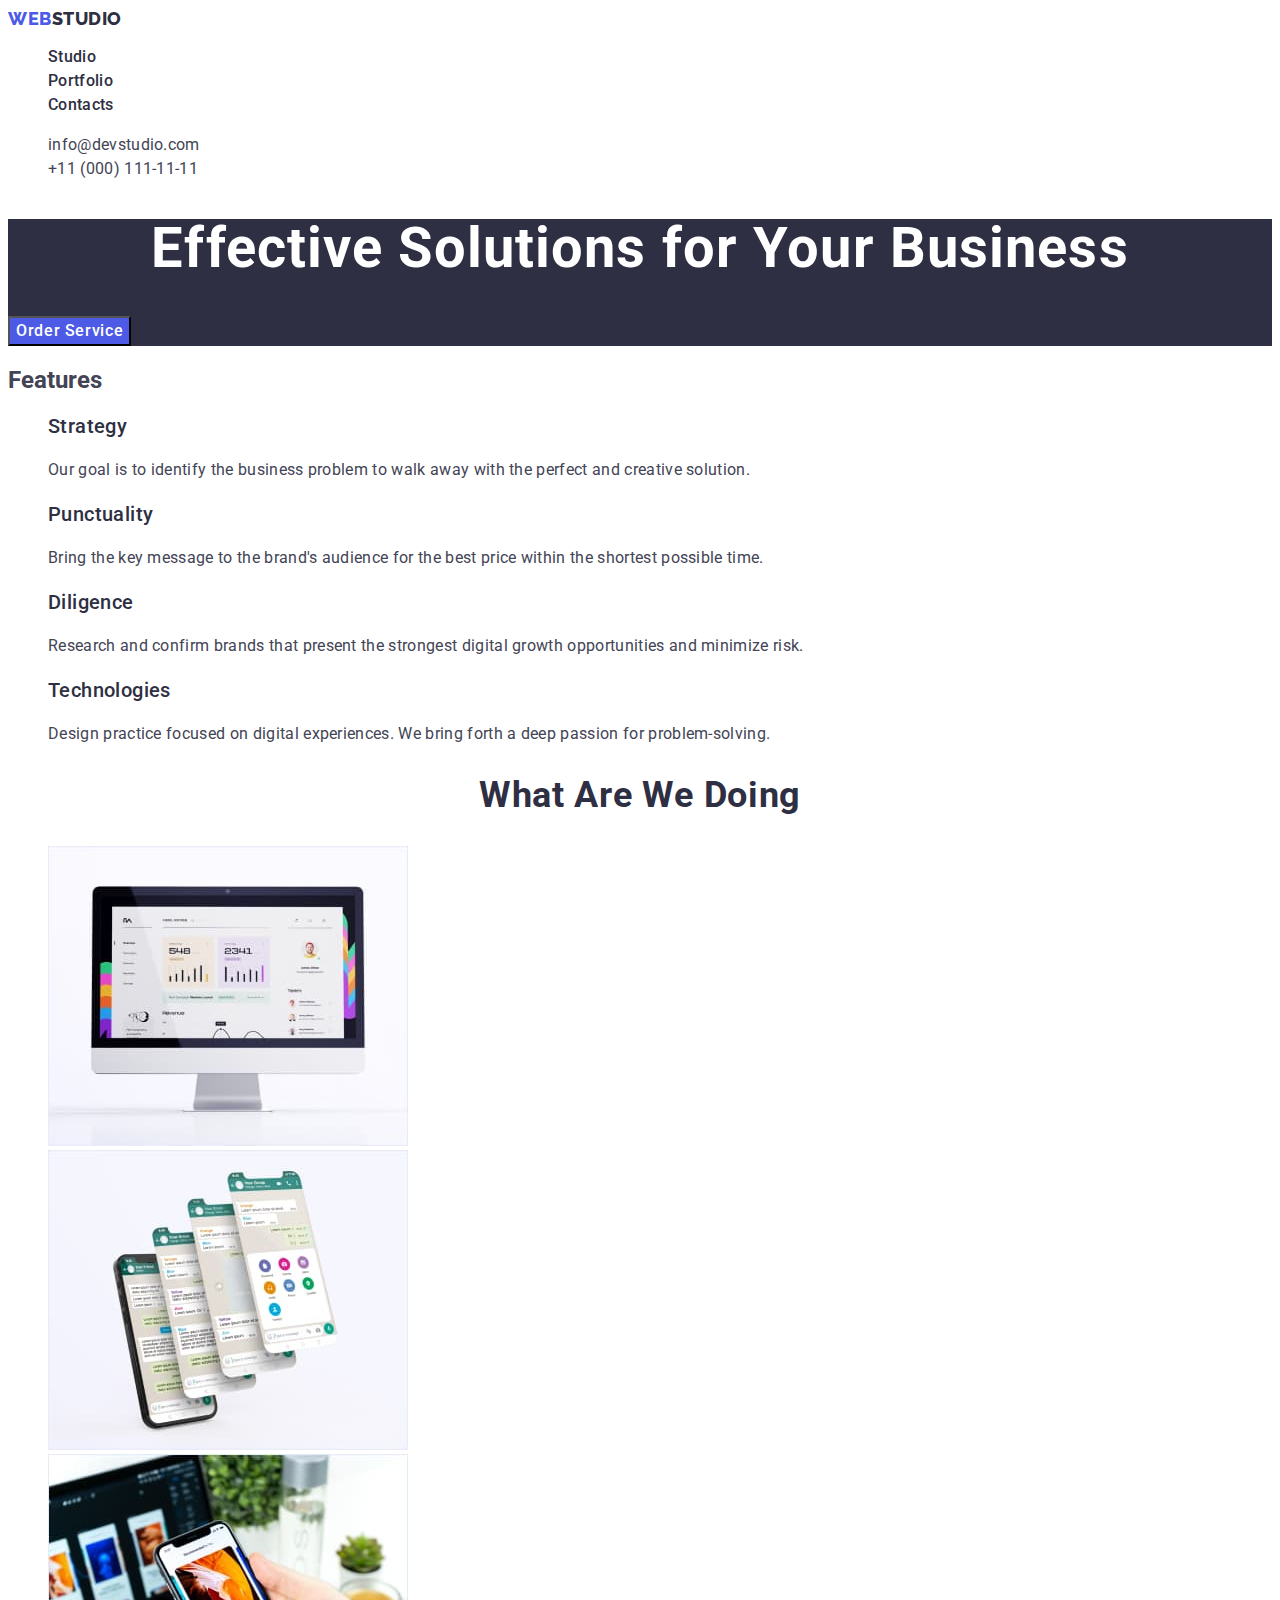
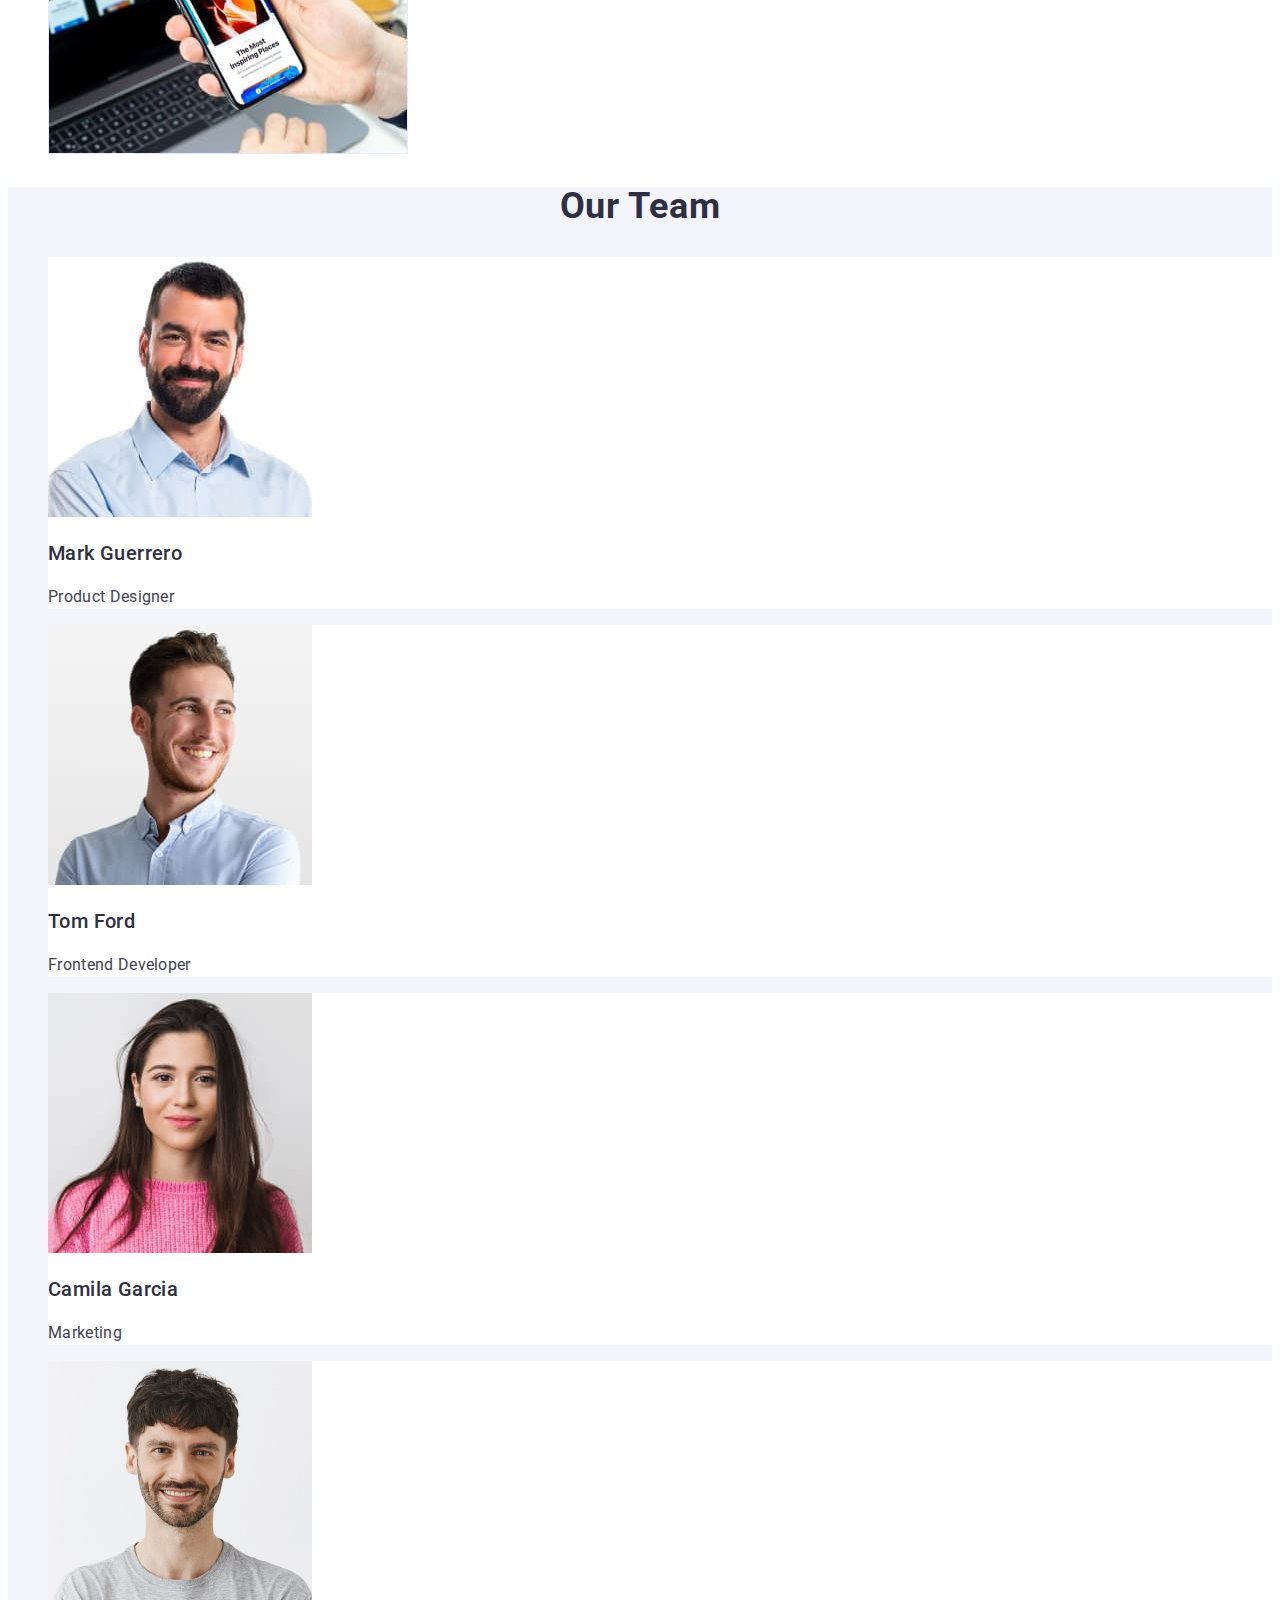
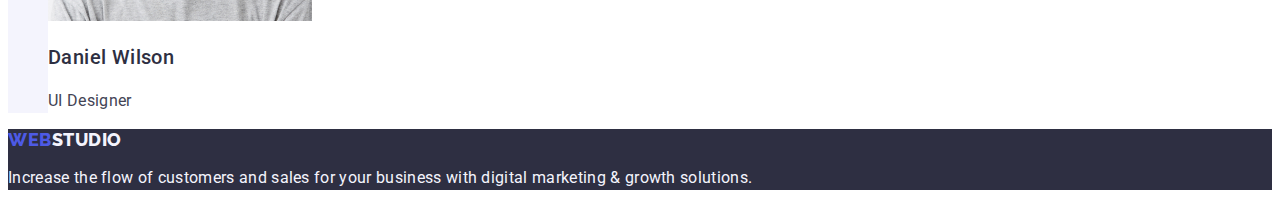
<file: index.html>
<!DOCTYPE html>
<html lang="en">
  <head>
    <meta charset="UTF-8" />
    <meta name="viewport" content="width=device-width, initial-scale=1.0" />
    <title>Document</title>
    <link rel="preconnect" href="https://fonts.googleapis.com" />
    <link rel="preconnect" href="https://fonts.gstatic.com" crossorigin />
    <link
      href="https://fonts.googleapis.com/css2?family=Raleway:wght@800&family=Roboto:wght@400;500;700&display=swap"
      rel="stylesheet"
    />
    <link rel="stylesheet" href="./css/styles.css" />
  </head>
  <body>
    <!-- Header -->

    <header class="header">
      <nav class="header-nav">
        <a class="logo link" href="./index.html"
          >Web<span class="logo-accent">Studio</span></a
        >
        <ul class="header-nav-menu list">
          <li class="header-item">
            <a class="nav-link link" href="./index.html">Studio</a>
          </li>
          <li class="header-item">
            <a class="nav-link link" href="./portfolio.html">Portfolio</a>
          </li>
          <li class="header-item">
            <a class="nav-link link" href="">Contacts</a>
          </li>
        </ul>
      </nav>
      <address class="header-adress">
        <ul class="adress-menu list">
          <li class="adress-item">
            <a class="adress-link link" href="mailto:info@devstudio.com"
              >info@devstudio.com</a
            >
          </li>
          <li class="adress-item">
            <a class="adress-link link" href="tel:+110001111111"
              >+11 (000) 111-11-11</a
            >
          </li>
        </ul>
      </address>
    </header>
    <main>
      <!-- Section Hero -->

      <section class="hero">
        <h1 class="hero-title">Effective Solutions for Your Business</h1>
        <button class="hero-button" type="button">Order Service</button>
      </section>

      <!-- Section 2 Features -->

      <section class="features">
        <h2>Features</h2>
        <ul class="features-menu list">
          <li class="features-item">
            <h3 class="features-title">Strategy</h3>
            <p class="features-text">
              Our goal is to identify the business problem to walk away with the
              perfect and creative solution.
            </p>
          </li>
          <li class="features-item">
            <h3 class="features-title">Punctuality</h3>
            <p class="features-text">
              Bring the key message to the brand's audience for the best price
              within the shortest possible time.
            </p>
          </li>
          <li class="features-item">
            <h3 class="features-title">Diligence</h3>
            <p class="features-text">
              Research and confirm brands that present the strongest digital
              growth opportunities and minimize risk.
            </p>
          </li>
          <li class="features-item">
            <h3 class="features-title">Technologies</h3>
            <p class="features-text">
              Design practice focused on digital experiences. We bring forth a
              deep passion for problem-solving.
            </p>
          </li>
        </ul>
      </section>

      <!-- Section 3 Our Work -->

      <section>
        <h2 class="work-title">What are we doing</h2>
        <ul class="list">
          <li>
            <img
              src="./images/section-work/computer.jpg"
              alt="computer"
              width="360"
              height="300"
            />
          </li>
          <li>
            <img
              src="./images/section-work/socials.jpg"
              alt="socials"
              width="360"
              height="300"
            />
          </li>
          <li>
            <img
              src="./images/section-work/phone.jpg"
              alt="phone"
              width="360"
              height="300"
            />
          </li>
        </ul>
      </section>

      <!-- Section 4 Our Team -->

      <section class="team">
        <h2 class="team-title">Our Team</h2>
        <ul class="team-menu list">
          <li class="team-item">
            <img
              src="./images/section-team/MarkGuerrero.jpg"
              alt="Mark Guerrero"
              width="264"
              height="260"
            />
            <h3 class="name">Mark Guerrero</h3>
            <p class="position">Product Designer</p>
          </li>
          <li class="team-item">
            <img
              src="./images/section-team/TomFord.jpg"
              alt="Tom Ford"
              width="264"
              height="260"
            />
            <h3 class="name">Tom Ford</h3>
            <p class="position">Frontend Developer</p>
          </li>
          <li class="team-item">
            <img
              src="./images/section-team/CamilaGarcia.jpg"
              alt="Camila Garcia"
              width="264"
              height="260"
            />
            <h3 class="name">Camila Garcia</h3>
            <p class="position">Marketing</p>
          </li>
          <li class="team-item">
            <img
              src="./images/section-team/DanielWilson.jpg"
              alt="Daniel Wilson"
              width="264"
              height="260"
            />
            <h3 class="name">Daniel Wilson</h3>
            <p class="position">UI Designer</p>
          </li>
        </ul>
      </section>
    </main>

    <!-- Footer -->

    <footer class="footer">
      <a class="footer-logo link" href="./index.html"
        >Web<span class="footer-logo-accent">Studio</span></a
      >
      <p class="footer-text">
        Increase the flow of customers and sales for your business with digital
        marketing & growth solutions.
      </p>
    </footer>
  </body>
</html>
</file>
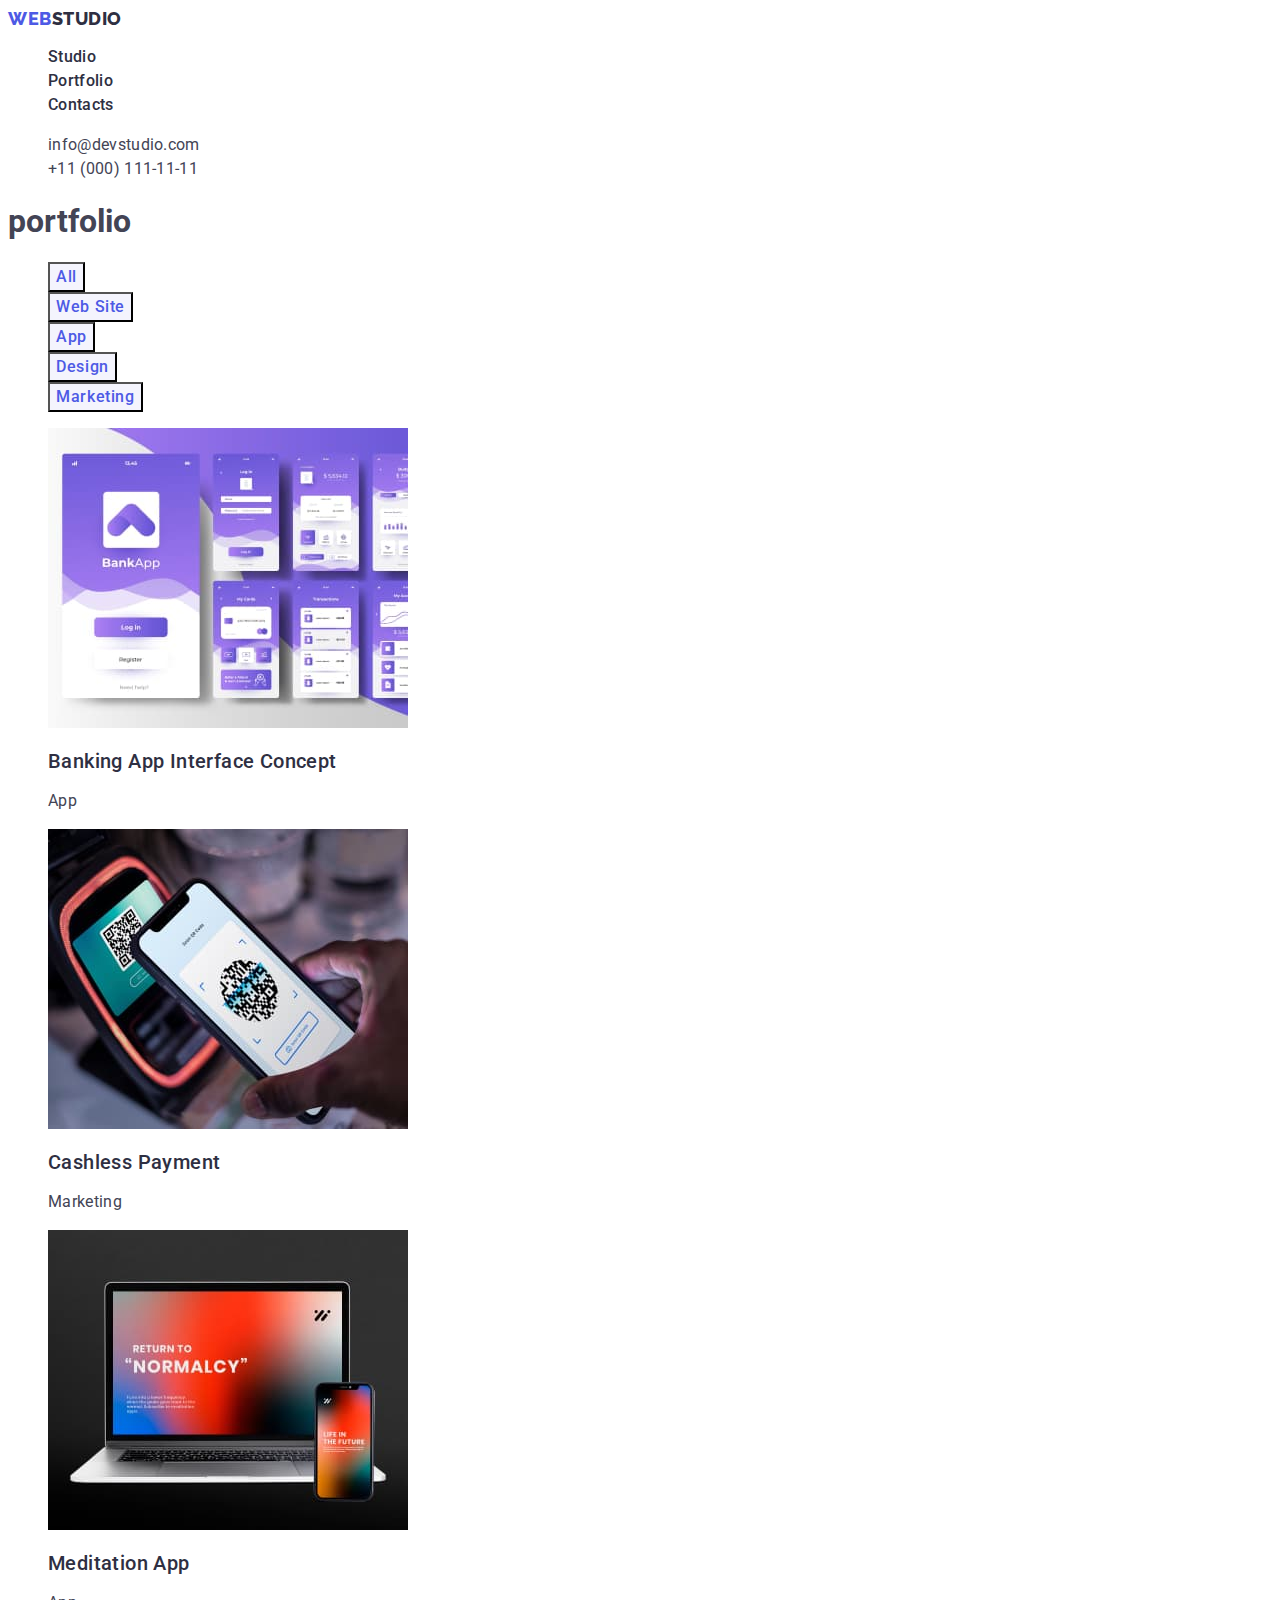
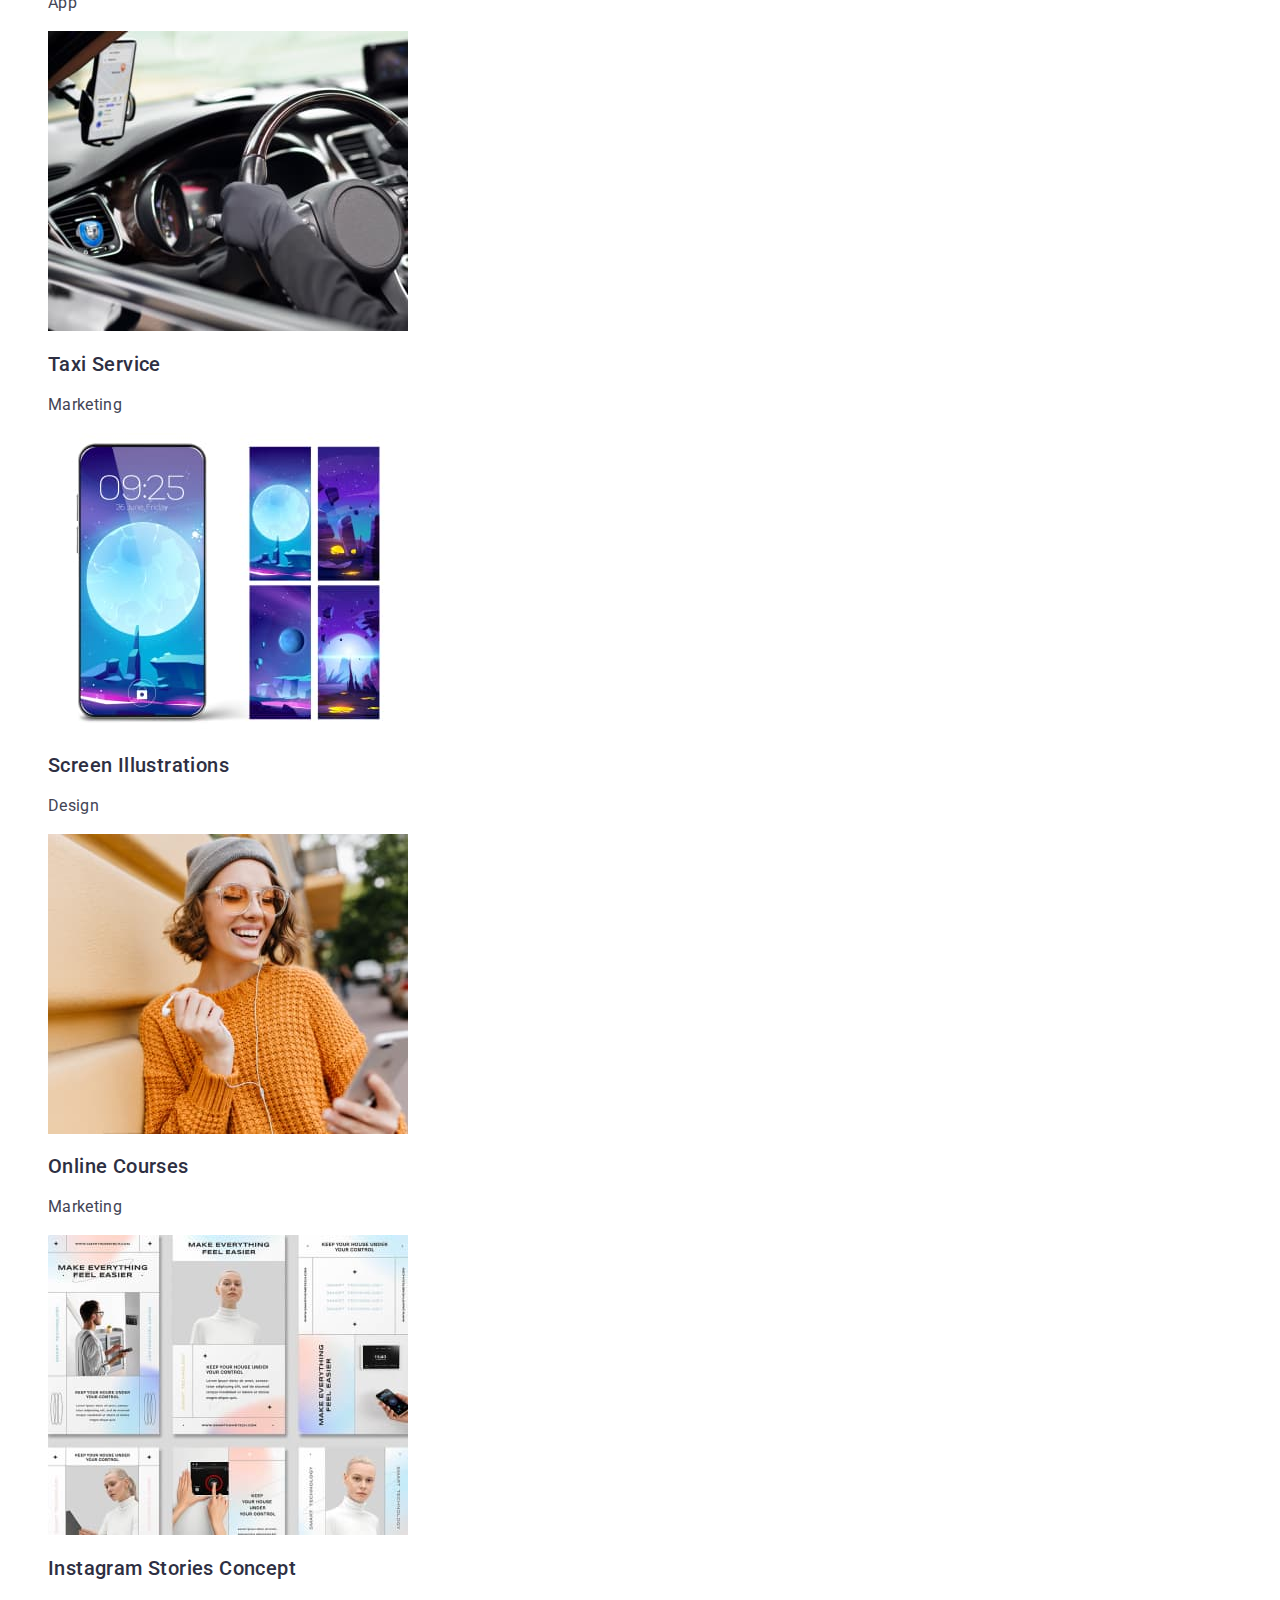
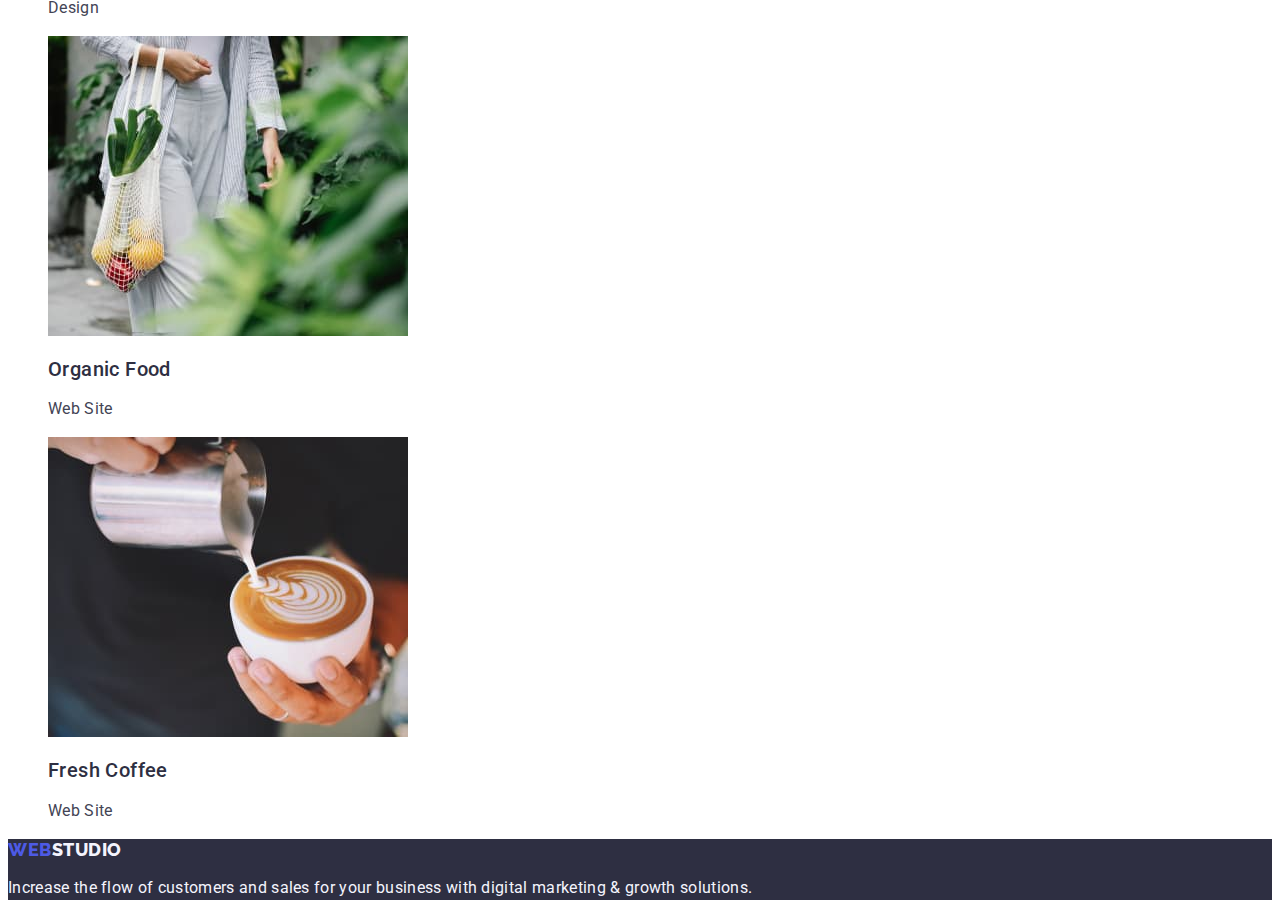
<file: portfolio.html>
<!DOCTYPE html>
<html lang="en">
  <head>
    <meta charset="UTF-8" />
    <meta name="viewport" content="width=device-width, initial-scale=1.0" />
    <title>Document</title>
    <link rel="preconnect" href="https://fonts.googleapis.com" />
    <link rel="preconnect" href="https://fonts.gstatic.com" crossorigin />
    <link
      href="https://fonts.googleapis.com/css2?family=Raleway:wght@800&family=Roboto:wght@400;500;700&display=swap"
      rel="stylesheet"
    />
    <link rel="stylesheet" href="./css/styles.css" />
  </head>
  <body>
    <!-- HEADER -->

    <header class="header">
      <nav class="header-nav">
        <a class="logo link" href="./index.html"
          >Web<span class="logo-accent">Studio</span></a
        >
        <ul class="header-nav-menu list">
          <li class="header-item">
            <a class="nav-link link" href="./index.html">Studio</a>
          </li>
          <li class="header-item">
            <a class="nav-link link" href="./portfolio.html">Portfolio</a>
          </li>
          <li class="header-item">
            <a class="nav-link link" href="">Contacts</a>
          </li>
        </ul>
      </nav>
      <address class="header-adress">
        <ul class="adress-menu list">
          <li class="adress-item">
            <a class="adress-link link" href="mailto:info@devstudio.com"
              >info@devstudio.com</a
            >
          </li>
          <li class="adress-item">
            <a class="adress-link link" href="tel:+110001111111"
              >+11 (000) 111-11-11</a
            >
          </li>
        </ul>
      </address>
    </header>

    <main>
      <section>
        <h1>portfolio</h1>
        <ul class="list">
          <li><button type="button" class="portfolio-button">All</button></li>
          <li>
            <button type="button" class="portfolio-button">Web Site</button>
          </li>
          <li><button type="button" class="portfolio-button">App</button></li>
          <li>
            <button type="button" class="portfolio-button">Design</button>
          </li>
          <li>
            <button type="button" class="portfolio-button">Marketing</button>
          </li>
        </ul>

        <ul class="list">
          <li>
            <a class="link" href="">
              <img
                src="./images/portfolio/one.jpg"
                alt="App"
                width="360"
                height="300"
              />
              <h2 class="portfolio-title">Banking App Interface Concept</h2>
              <p class="portfolio-text">App</p>
            </a>
          </li>
          <li>
            <a class="link" href="">
              <img
                src="./images/portfolio/two.jpg"
                alt="Marketing"
                width="360"
                height="300"
              />
              <h2 class="portfolio-title">Cashless Payment</h2>
              <p class="portfolio-text">Marketing</p>
            </a>
          </li>
          <li>
            <a class="link" href="">
              <img
                src="./images/portfolio/three.jpg"
                alt="App"
                width="360"
                height="300"
              />
              <h2 class="portfolio-title">Meditation App</h2>
              <p class="portfolio-text">App</p>
            </a>
          </li>
          <li>
            <a class="link" href="">
              <img
                src="./images/portfolio/four.jpg"
                alt="Marketing"
                width="360"
                height="300"
              />
              <h2 class="portfolio-title">Taxi Service</h2>
              <p class="portfolio-text">Marketing</p>
            </a>
          </li>
          <li>
            <a class="link" href="">
              <img
                src="./images/portfolio/five.jpg"
                alt="Design"
                width="360"
                height="300"
              />
              <h2 class="portfolio-title">Screen Illustrations</h2>
              <p class="portfolio-text">Design</p>
            </a>
          </li>
          <li>
            <a class="link" href="">
              <img
                src="./images/portfolio/six.jpg"
                alt="Marketing"
                width="360"
                height="300"
              />
              <h2 class="portfolio-title">Online Courses</h2>
              <p class="portfolio-text">Marketing</p>
            </a>
          </li>
          <li>
            <a class="link" href="">
              <img
                src="./images/portfolio/seven.jpg"
                alt="Design"
                width="360"
                height="300"
              />
              <h2 class="portfolio-title">Instagram Stories Concept</h2>
              <p class="portfolio-text">Design</p>
            </a>
          </li>
          <li>
            <a class="link" href="">
              <img
                src="./images/portfolio/eight.jpg"
                alt="Web Site"
                width="360"
                height="300"
              />
              <h2 class="portfolio-title">Organic Food</h2>
              <p class="portfolio-text">Web Site</p>
            </a>
          </li>
          <li>
            <a class="link" href="">
              <img
                src="./images/portfolio/nine.jpg"
                alt="Web Site"
                width="360"
                height="300"
              />
              <h2 class="portfolio-title">Fresh Coffee</h2>
              <p class="portfolio-text">Web Site</p>
            </a>
          </li>
        </ul>
      </section>
    </main>

    <!-- FOOTER -->

    <footer class="footer">
      <a class="footer-logo link" href="./index.html"
        >Web<span class="footer-logo-accent">Studio</span></a
      >
      <p class="footer-text">
        Increase the flow of customers and sales for your business with digital
        marketing & growth solutions.
      </p>
    </footer>
  </body>
</html>
</file>
<file: css/styles.css>
:root {
  --navyblue-color-titles: #2e2f42;
  --slate-color-text: #434455;
  --white-color: #ffffff;
  --primary-accent-color: #4d5ae5;
  --secundary-accent-color: #f4f4fd;
}

body {
  font-family: "Roboto", sans-serif;
  color: var(--slate-color-text);
  background-color: var(--white-color);
}

/* UTILITIES */

.list {
  list-style: none;
}

.link{
    text-decoration: none;
}

/* HEADER */

.header {
}
.header-nav {
}
.logo {
  font-size: 18px;
  font-family: Raleway, sans-serif;
  font-weight: 800;
  line-height: 1.17;
  letter-spacing: 0.54px;
  text-transform: uppercase;
  color: var(--primary-accent-color);
}
.logo-accent {
  color: var(--navyblue-color-titles);
}
.header-nav-menu {
}
.header-item {
}
.nav-link {
  font-size: 16px;
  font-weight: 500;
  line-height: 1.5;
  letter-spacing: 0.32px;
  color: var(--navyblue-color-titles);
}

.nav-link:hover,
.nav-link:focus{
    color: #404BBF;
}

.header-adress {
    font-style: normal
}
.adress-menu {
}
.adress-item {
}
.adress-link {
  font-size: 16px;
  font-weight: 400;
  line-height: 1.5;
  letter-spacing: 0.32px;
  color: var(--slate-color-text);
}

.adress-link:hover,
.adress-link:focus{
    color: #404BBF;
}

/* HERO */
.hero {
  background-color: var(--navyblue-color-titles);
}
.hero-title {
  font-size: 56px;
  font-weight: 700;
  line-height: 1.07;
  letter-spacing: 1.12px;
  color: var(--white-color);
  text-align: center;
}
.hero-button {
  font-family: "Roboto", sans-serif;
  font-size: 16px;
  font-weight: 500;
  line-height: 1.5;
  letter-spacing: 0.64px;
  letter-spacing: 0.04em;
  color: var(--white-color);
  background-color: var(--primary-accent-color);
  cursor: pointer;
}

.hero-button:hover,
.hero-button:focus{
    background-color: #404BBF;
}

/* FEATURES */

.features {
}
.features-menu {
}
.features-item {
}
.features-title {
  font-size: 20px;
  font-weight: 500;
  line-height: 1.2;
  letter-spacing: 0.4px;
  color: var(--navyblue-color-titles);
}
.features-text {
  font-size: 16px;
  font-weight: 400;
  line-height: 1.5;
  letter-spacing: 0.32px;
}

/* OUR WORK */

.work-title {
  font-size: 36px;
  font-weight: 700;
  line-height: 1.11;
  letter-spacing: 0.72px;
  text-transform: capitalize;
  color: var(--navyblue-color-titles);
  text-align: center;
}

/* OUR TEAM */

.team {
  background-color: var(--secundary-accent-color);
}
.team-title {
  font-size: 36px;
  font-weight: 700;
  line-height: 1.11;
  letter-spacing: 0.72px;
  text-transform: capitalize;
  color: var(--navyblue-color-titles);
  text-align: center;
}
.team-menu {
}
.team-item {
    background-color: var(--white-color);
}
.name {
  font-size: 20px;
  font-weight: 500;
  line-height: 1.2;
  letter-spacing: 0.4px;
  color: var(--navyblue-color-titles);
}
.position {
  font-size: 16px;
  font-weight: 400;
  line-height: 1.5;
  letter-spacing: 0.32px;
}

/* FOOTER */

.footer {
  background-color: var(--navyblue-color-titles);
}

.footer-logo {
  font-size: 18px;
  font-family: Raleway, sans-serif;
  font-weight: 800;
  line-height: 1.17;
  letter-spacing: 0.54px;
  text-transform: uppercase;
  color: var(--primary-accent-color);
}

.footer-logo-accent{
color: var(--secundary-accent-color);
}

.footer-text {
  font-size: 16px;
  font-weight: 400;
  line-height: 1.5;
  letter-spacing: 0.32px;
  color: var(--secundary-accent-color);
}

/* PORTFOLIO */

.portfolio-button {
  font-family: "Roboto", sans-serif;
  font-size: 16px;
  font-weight: 500;
  line-height: 1.5;
  letter-spacing: 0.04em;
  color: var(--primary-accent-color);
  background-color: var(--secundary-accent-color);
  cursor: pointer;
}

.portfolio-button:hover,
.portfolio-button:focus {
  color: var(--white-color);
  background-color: #404bbf;
}

.portfolio-title {
  font-size: 20px;
  font-weight: 500;
  line-height: 1.2;
  letter-spacing: 0.4px;
  color: var(--navyblue-color-titles);
}

.portfolio-text {
  font-size: 16px;
  font-weight: 400;
  line-height: 1.5;
  letter-spacing: 0.32px;
  color: var(--slate-color-text);
}
</file>
